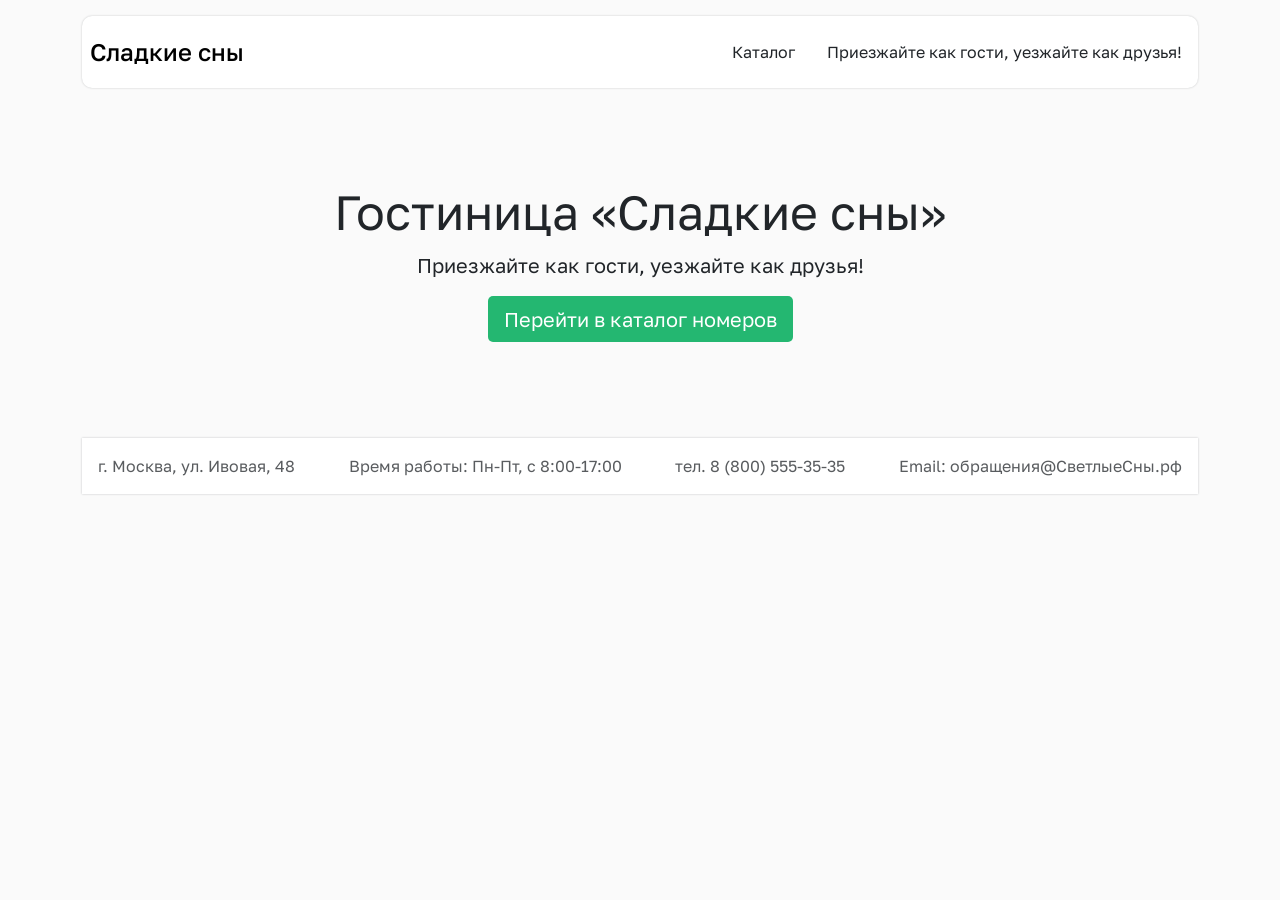
<file: hotel-booking/prototypes/index.html>
<!doctype html>
<html lang="ru"><head><meta charset="UTF-8"><meta name="viewport" content="width=device-width, initial-scale=1.0">
<link rel="stylesheet" href="assets/css/bootstrap.min.css"><link rel="stylesheet" href="assets/css/index.css">
<title>Главная — Сладкие сны (прототип)</title></head>
<body class="container">
<header class="d-flex flex-wrap justify-content-center py-3">
  <a href="index.html" class="d-flex align-items-center mb-3 mb-md-0 me-md-auto link-body-emphasis text-decoration-none"><span class="fs-4 mx-2 fw-medium">Сладкие сны</span></a>
  <ul class="nav"><li class="nav-item"><a href="catalog.html" class="nav-link">Каталог</a></li>
  <li class="nav-item"><span class="nav-link">Приезжайте как гости, уезжайте как друзья!</span></li></ul>
</header><main>
<div class="text-center py-5 my-5"><h1 class="display-5">Гостиница «Сладкие сны»</h1>
<p class="lead">Приезжайте как гости, уезжайте как друзья!</p>
<a href="catalog.html" class="btn btn-success btn-lg">Перейти в каталог номеров</a></div></main>
<footer class="py-2 my-2"><ul class="nav justify-content-between align-items-center">
<li class="nav-item"><span class="nav-link text-body-secondary">г. Москва, ул. Ивовая, 48</span></li>
<li class="nav-item"><span class="nav-link text-body-secondary">Время работы: Пн-Пт, с 8:00-17:00</span></li>
<li class="nav-item"><span class="nav-link text-body-secondary">тел. 8 (800) 555-35-35</span></li>
<li class="nav-item"><span class="nav-link text-body-secondary">Email: обращения@СветлыеСны.рф</span></li></ul></footer>
</body></html>
</file>
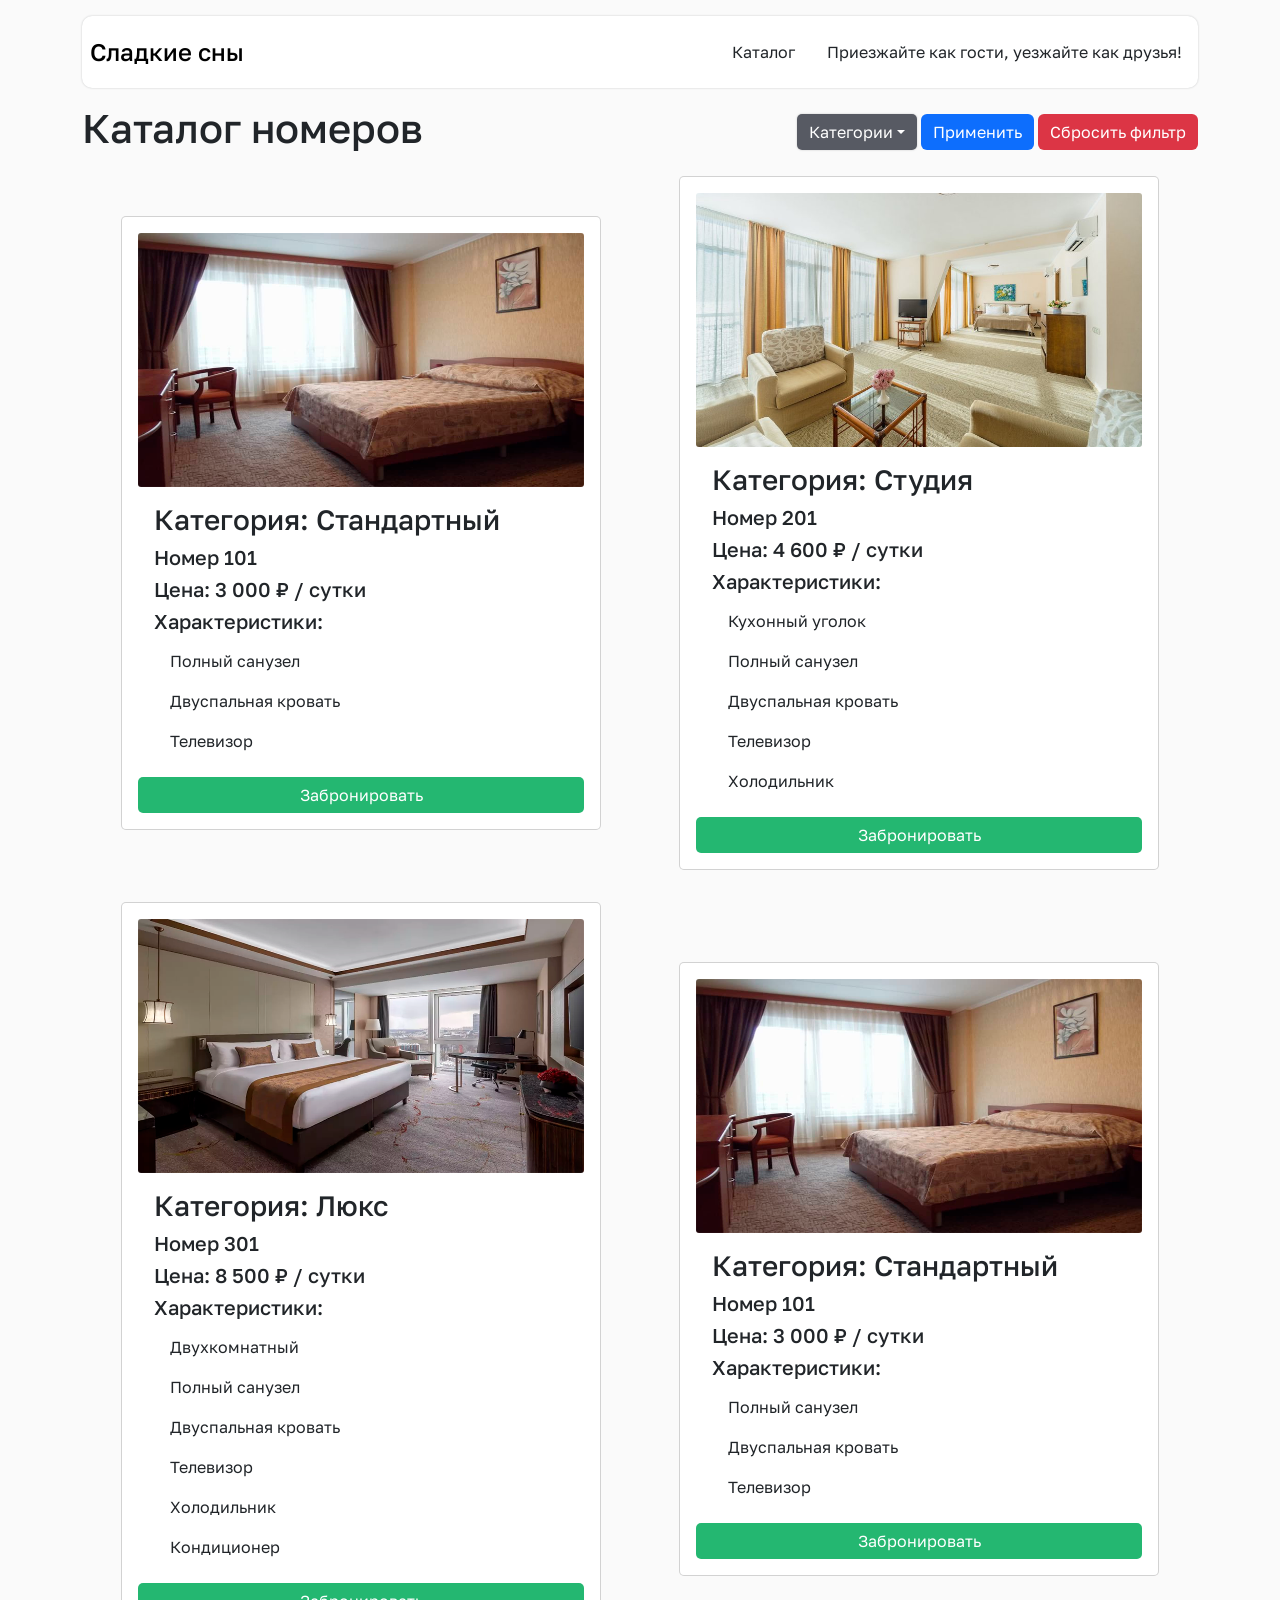
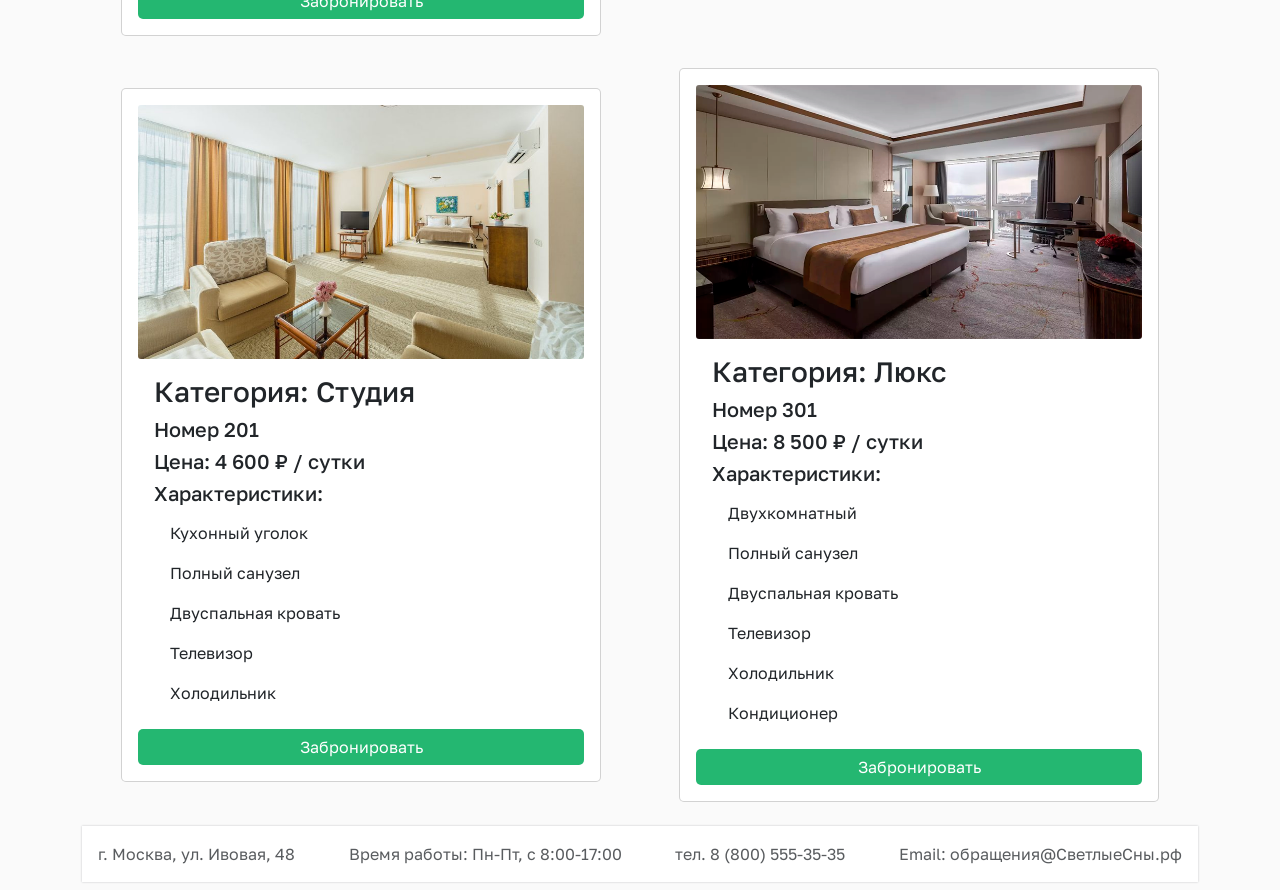
<file: hotel-booking/prototypes/catalog.html>
<!doctype html>
<html lang="ru"><head><meta charset="UTF-8"><meta name="viewport" content="width=device-width, initial-scale=1.0">
<link rel="stylesheet" href="assets/css/bootstrap.min.css"><link rel="stylesheet" href="assets/css/index.css">
<title>Каталог — Сладкие сны (прототип)</title></head>
<body class="container">
<header class="d-flex flex-wrap justify-content-center py-3">
  <a href="index.html" class="d-flex align-items-center mb-3 mb-md-0 me-md-auto link-body-emphasis text-decoration-none"><span class="fs-4 mx-2 fw-medium">Сладкие сны</span></a>
  <ul class="nav"><li class="nav-item"><a href="catalog.html" class="nav-link">Каталог</a></li>
  <li class="nav-item"><span class="nav-link">Приезжайте как гости, уезжайте как друзья!</span></li></ul>
</header><main>
<div class="d-flex justify-content-between flex-wrap align-items-center"><h1>Каталог номеров</h1>
<div><div class="btn-group"><button class="btn btn-secondary dropdown-toggle" type="button">Категории</button></div>
<button class="btn btn-primary my-1">Применить</button> <button class="btn btn-danger my-1">Сбросить фильтр</button></div></div>
<div class="d-flex justify-content-around flex-wrap align-items-center"><div class="card"><img src="assets/img/standart.png" class="card-img-top" alt="Стандартный"><div class="card-body"><h3>Категория: Стандартный</h3><h5>Номер 101</h5><h5>Цена: 3 000 ₽ / сутки</h5><h5>Характеристики:</h5><ul class="list-group"><li class="list-group-item">Полный санузел</li><li class="list-group-item">Двуспальная кровать</li><li class="list-group-item">Телевизор</li></ul></div><div class="d-grid gap-2"><a href="order.html" class="btn btn-success">Забронировать</a></div></div><div class="card"><img src="assets/img/studio.jpg" class="card-img-top" alt="Студия"><div class="card-body"><h3>Категория: Студия</h3><h5>Номер 201</h5><h5>Цена: 4 600 ₽ / сутки</h5><h5>Характеристики:</h5><ul class="list-group"><li class="list-group-item">Кухонный уголок</li><li class="list-group-item">Полный санузел</li><li class="list-group-item">Двуспальная кровать</li><li class="list-group-item">Телевизор</li><li class="list-group-item">Холодильник</li></ul></div><div class="d-grid gap-2"><a href="order.html" class="btn btn-success">Забронировать</a></div></div><div class="card"><img src="assets/img/lux.png" class="card-img-top" alt="Люкс"><div class="card-body"><h3>Категория: Люкс</h3><h5>Номер 301</h5><h5>Цена: 8 500 ₽ / сутки</h5><h5>Характеристики:</h5><ul class="list-group"><li class="list-group-item">Двухкомнатный</li><li class="list-group-item">Полный санузел</li><li class="list-group-item">Двуспальная кровать</li><li class="list-group-item">Телевизор</li><li class="list-group-item">Холодильник</li><li class="list-group-item">Кондиционер</li></ul></div><div class="d-grid gap-2"><a href="order.html" class="btn btn-success">Забронировать</a></div></div><div class="card"><img src="assets/img/standart.png" class="card-img-top" alt="Стандартный"><div class="card-body"><h3>Категория: Стандартный</h3><h5>Номер 101</h5><h5>Цена: 3 000 ₽ / сутки</h5><h5>Характеристики:</h5><ul class="list-group"><li class="list-group-item">Полный санузел</li><li class="list-group-item">Двуспальная кровать</li><li class="list-group-item">Телевизор</li></ul></div><div class="d-grid gap-2"><a href="order.html" class="btn btn-success">Забронировать</a></div></div><div class="card"><img src="assets/img/studio.jpg" class="card-img-top" alt="Студия"><div class="card-body"><h3>Категория: Студия</h3><h5>Номер 201</h5><h5>Цена: 4 600 ₽ / сутки</h5><h5>Характеристики:</h5><ul class="list-group"><li class="list-group-item">Кухонный уголок</li><li class="list-group-item">Полный санузел</li><li class="list-group-item">Двуспальная кровать</li><li class="list-group-item">Телевизор</li><li class="list-group-item">Холодильник</li></ul></div><div class="d-grid gap-2"><a href="order.html" class="btn btn-success">Забронировать</a></div></div><div class="card"><img src="assets/img/lux.png" class="card-img-top" alt="Люкс"><div class="card-body"><h3>Категория: Люкс</h3><h5>Номер 301</h5><h5>Цена: 8 500 ₽ / сутки</h5><h5>Характеристики:</h5><ul class="list-group"><li class="list-group-item">Двухкомнатный</li><li class="list-group-item">Полный санузел</li><li class="list-group-item">Двуспальная кровать</li><li class="list-group-item">Телевизор</li><li class="list-group-item">Холодильник</li><li class="list-group-item">Кондиционер</li></ul></div><div class="d-grid gap-2"><a href="order.html" class="btn btn-success">Забронировать</a></div></div></div></main>
<footer class="py-2 my-2"><ul class="nav justify-content-between align-items-center">
<li class="nav-item"><span class="nav-link text-body-secondary">г. Москва, ул. Ивовая, 48</span></li>
<li class="nav-item"><span class="nav-link text-body-secondary">Время работы: Пн-Пт, с 8:00-17:00</span></li>
<li class="nav-item"><span class="nav-link text-body-secondary">тел. 8 (800) 555-35-35</span></li>
<li class="nav-item"><span class="nav-link text-body-secondary">Email: обращения@СветлыеСны.рф</span></li></ul></footer>
</body></html>
</file>
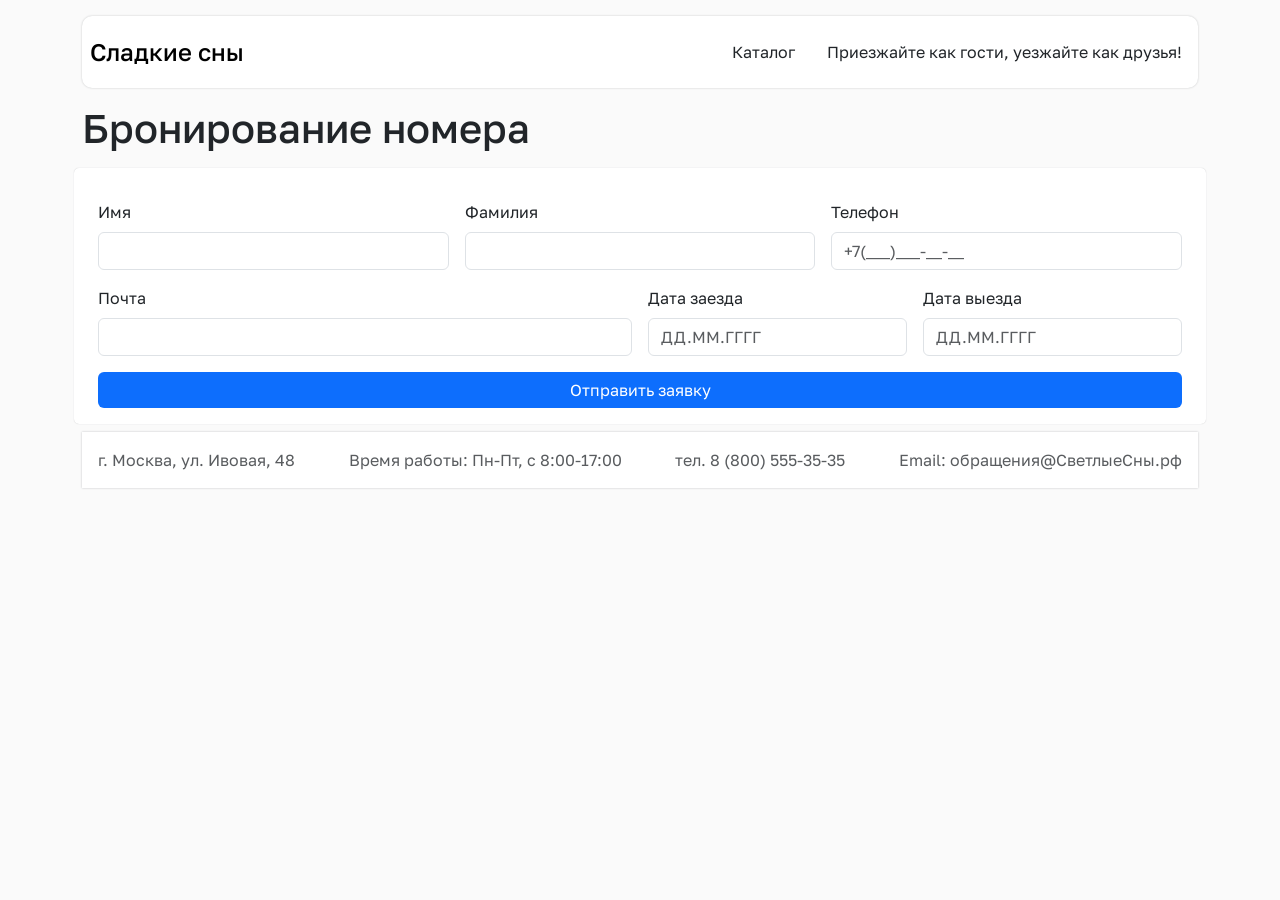
<file: hotel-booking/prototypes/order.html>
<!doctype html>
<html lang="ru"><head><meta charset="UTF-8"><meta name="viewport" content="width=device-width, initial-scale=1.0">
<link rel="stylesheet" href="assets/css/bootstrap.min.css"><link rel="stylesheet" href="assets/css/index.css">
<title>Бронирование номера — Сладкие сны (прототип)</title></head>
<body class="container">
<header class="d-flex flex-wrap justify-content-center py-3">
  <a href="index.html" class="d-flex align-items-center mb-3 mb-md-0 me-md-auto link-body-emphasis text-decoration-none"><span class="fs-4 mx-2 fw-medium">Сладкие сны</span></a>
  <ul class="nav"><li class="nav-item"><a href="catalog.html" class="nav-link">Каталог</a></li>
  <li class="nav-item"><span class="nav-link">Приезжайте как гости, уезжайте как друзья!</span></li></ul>
</header><main>
<div class="d-flex justify-content-between flex-wrap align-items-center"><h1>Бронирование номера</h1></div>
<form class="row g-3 my-2" onsubmit="return false"><div class="col-md-4"><label class="form-label">Имя</label><input class="form-control" placeholder=""></div><div class="col-md-4"><label class="form-label">Фамилия</label><input class="form-control" placeholder=""></div><div class="col-md-4"><label class="form-label">Телефон</label><input class="form-control" placeholder="+7(___)___-__-__"></div><div class="col-md-6"><label class="form-label">Почта</label><input class="form-control" placeholder=""></div><div class="col-md-3"><label class="form-label">Дата заезда</label><input class="form-control" placeholder="ДД.ММ.ГГГГ"></div><div class="col-md-3"><label class="form-label">Дата выезда</label><input class="form-control" placeholder="ДД.ММ.ГГГГ"></div>
<div class="d-grid gap-2"><button class="btn btn-primary">Отправить заявку</button></div></form></main>
<footer class="py-2 my-2"><ul class="nav justify-content-between align-items-center">
<li class="nav-item"><span class="nav-link text-body-secondary">г. Москва, ул. Ивовая, 48</span></li>
<li class="nav-item"><span class="nav-link text-body-secondary">Время работы: Пн-Пт, с 8:00-17:00</span></li>
<li class="nav-item"><span class="nav-link text-body-secondary">тел. 8 (800) 555-35-35</span></li>
<li class="nav-item"><span class="nav-link text-body-secondary">Email: обращения@СветлыеСны.рф</span></li></ul></footer>
</body></html>
</file>
<file: hotel-booking/prototypes/assets/css/index.css>
@font-face {
    src: url("../fonts/GolosText-Regular.ttf");
    font-family: "Golos";
    font-weight: normal;
}

@font-face {
    src: url("../fonts/GolosText-Medium.ttf");
    font-family: "Golos";
    font-weight: 500;
}

@font-face {
    src: url("../fonts/GolosText-Bold.ttf");
    font-family: "Golos";
    font-weight: bold;
}

body {
    background: #FAFAFA;
    color: #212529;
    font-size: 16px;
    font-family: "Golos", sans-serif;
}

header {
    margin: 1rem 0;
    border-radius: 10px;
    box-shadow: 0 0 2px 0 rgba(33, 37, 41, 0.25);
    background: rgb(255, 255, 255);
}

footer{
    box-shadow: 0 0 2px 0 rgba(33, 37, 41, 0.25);
    background: rgb(255, 255, 255);
}

.nav-link {
    color: #212529;
}

.card {
    padding: 1rem;
    max-width: 30rem;
    width: 100%;
    border-radius: 5px;
    box-shadow: 0 0 1px 0 rgba(33, 37, 41, 0.02);
    background: rgb(255, 255, 255);
    margin: 1rem 0;
    transition: all .3s ease-in-out;


    .card-img-top {
        border-radius: 3px;
        transition: all .3s ease-in-out;
    }

    &:hover {
        transform: translateY(-5px);
        transition: all .3s ease-in-out;
    }
}

.list-group-item:first-child, .list-group-item:last-child {
    border-bottom-left-radius: 0;
    border-bottom-right-radius: 0;
}

.list-group, .list-group-item {
    border: none;
    transition: all .3s ease-in-out;

    &:hover {
        cursor: pointer;
        transition: all .3s ease-in-out;
        background: rgb(241, 241, 241);
        transform: translateY(-3px);
    }
}

.btn {
    border: none;
}

.btn-success {
    border-radius: 5px;
    background: rgb(36, 183, 113);

    &:hover {
        color: #ffffff;
        background-color: rgb(36, 183, 113);
        box-shadow: 0 0 2px 0 rgba(36, 183, 113, 0.25);
        border-color: #24B771FF;
    }
}

.alert-success{
    color: #ffffff;
    background-color: #24B771FF;
    box-shadow: 0 0 2px 0 rgba(36, 183, 113, 0.25);
    border-color: #24B771FF;
}

.btn-secondary {
    border-radius: 5px;

    box-shadow: 0 0 2px 0 rgba(33, 37, 41, 0.25);
    background: rgba(33, 37, 48, 0.75);
}

.dropdown-menu.show {
    border: none;
    box-shadow: 0 0 2px 0 rgba(33, 37, 41, 0.25);
    width: 10.5rem;
    margin: 0.5rem 0 !important;
}

.dropdown-item {
    border: none;

    &:active {
        box-shadow: 0 0 2px 0 rgba(33, 37, 41, 0.25);
        color: #ffffff;
        background: #007AFFFF;
    }
}

form{
    padding: 1rem;
    border-radius: 5px;
    box-shadow: 0 0 1px 0 rgba(33, 37, 41, 0.25);
    background: rgb(255, 255, 255);
    margin: 1rem 0;
    transition: all .3s ease-in-out;
}

/* ---------- дополнения ---------- */
.inline-form {
    padding: 0;
    margin: 0;
    box-shadow: none;
    background: transparent;
    display: block;
}

.inline-form:hover { transform: none; }

.badge.status-new { background: #0d6efd; }
.badge.status-ok  { background: rgb(36, 183, 113); }
.badge.status-no  { background: #6c757d; }

.alert-success { margin-top: 0; }

/* ---------- календарь бронирования ---------- */
#calendar {
    max-width: 22rem;
    user-select: none;
}

.cal-head {
    display: flex;
    align-items: center;
    justify-content: space-between;
    margin-bottom: .5rem;
    font-weight: 500;
}

.cal-head button {
    border: none;
    background: rgb(241, 241, 241);
    border-radius: 5px;
    width: 2rem;
    height: 2rem;
}

.cal-grid {
    display: grid;
    grid-template-columns: repeat(7, 1fr);
    gap: 2px;
    text-align: center;
}

.cal-dow {
    font-size: .8rem;
    color: #6c757d;
    padding: .2rem 0;
}

.cal-day {
    border: none;
    background: rgb(232, 247, 239);
    border-radius: 5px;
    padding: .45rem 0;
    font-size: .9rem;
}

.cal-day:hover:not(:disabled) { background: rgb(190, 235, 211); }
.cal-day.empty { visibility: hidden; }

.cal-day:disabled {
    background: rgb(241, 241, 241);
    color: #adb5bd;
    cursor: not-allowed;
}

.cal-day.busy:disabled {
    background: rgb(250, 219, 219);
    color: #b02a37;
    text-decoration: line-through;
}

.cal-day.in-range { background: rgb(170, 215, 255); }
.cal-day.selected { background: #0d6efd; color: #fff; }

.calendar-legend { margin-top: .5rem; font-size: .85rem; color: #6c757d; }
.legend-box {
    display: inline-block;
    width: .9rem;
    height: .9rem;
    border-radius: 3px;
    margin: 0 .25rem 0 .75rem;
    vertical-align: middle;
}
.legend-box:first-child { margin-left: 0; }
.legend-box.free { background: rgb(232, 247, 239); }
.legend-box.busy { background: rgb(250, 219, 219); }
.legend-box.sel  { background: #0d6efd; }
</file>
